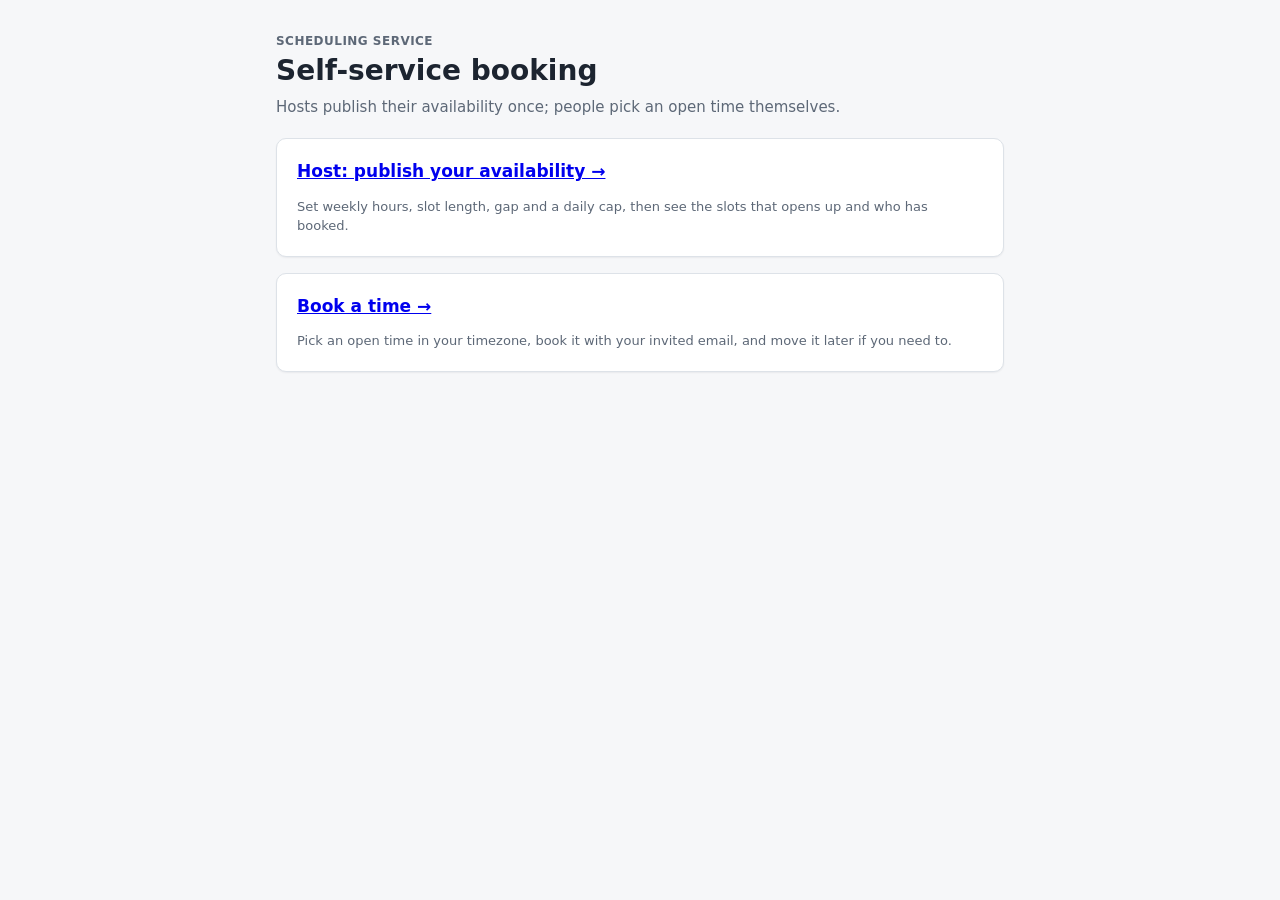
<file: src/main/resources/static/index.html>
<!doctype html>
<html lang="en">
<head>
  <meta charset="utf-8">
  <meta name="viewport" content="width=device-width, initial-scale=1">
  <title>Scheduling service</title>
  <link rel="stylesheet" href="css/app.css">
</head>
<body>
<main class="page">
  <header class="page-header">
    <p class="eyebrow">Scheduling service</p>
    <h1>Self-service booking</h1>
    <p class="lede">Hosts publish their availability once; people pick an open time themselves.</p>
  </header>
  <nav class="card">
    <h2><a href="host.html">Host: publish your availability &rarr;</a></h2>
    <p class="hint">Set weekly hours, slot length, gap and a daily cap, then see the slots that opens up and
      who has booked.</p>
  </nav>
  <nav class="card">
    <h2><a href="book.html?hosts=1">Book a time &rarr;</a></h2>
    <p class="hint">Pick an open time in your timezone, book it with your invited email, and move it later if
      you need to.</p>
  </nav>
</main>
</body>
</html>
</file>
<file: src/main/resources/static/css/app.css>
:root {
  --bg: #f6f7f9;
  --surface: #ffffff;
  --text: #1c2430;
  --muted: #5d6877;
  --border: #dde2e8;
  --accent: #2f5bea;
  --accent-text: #ffffff;
  --accent-soft: #e8eefd;
  --success: #1d7a46;
  --danger: #b42318;
  --danger-soft: #fdecea;
  --radius: 10px;
  --shadow: 0 1px 2px rgba(16, 24, 40, 0.06);
  color-scheme: light;
}

@media (prefers-color-scheme: dark) {
  :root {
    --bg: #11151b;
    --surface: #181e26;
    --text: #e6eaf0;
    --muted: #9aa5b3;
    --border: #2a333f;
    --accent: #7b9cff;
    --accent-text: #0e1420;
    --accent-soft: #1f2a44;
    --success: #5cc98b;
    --danger: #ff8a80;
    --danger-soft: #3a1d1b;
    --shadow: none;
    color-scheme: dark;
  }
}

* { box-sizing: border-box; }

body {
  margin: 0;
  background: var(--bg);
  color: var(--text);
  font: 15px/1.5 system-ui, -apple-system, "Segoe UI", Roboto, sans-serif;
}

.page {
  max-width: 760px;
  margin: 0 auto;
  padding: 32px 16px 64px;
}

.page-header { margin-bottom: 20px; }
h1 { font-size: 28px; line-height: 1.2; margin: 4px 0 8px; }
h2 { font-size: 17px; margin: 0 0 12px; }
h3 { font-size: 15px; margin: 20px 0 8px; }
.lede { color: var(--muted); margin: 0; max-width: 60ch; }
.eyebrow {
  margin: 0;
  font-size: 12px;
  font-weight: 600;
  letter-spacing: 0.04em;
  text-transform: uppercase;
  color: var(--muted);
}
.eyebrow.success { color: var(--success); }
.hint { color: var(--muted); font-size: 13px; margin: 6px 0 0; }

.card {
  background: var(--surface);
  border: 1px solid var(--border);
  border-radius: var(--radius);
  box-shadow: var(--shadow);
  padding: 20px;
  margin-bottom: 16px;
}

.section + .section {
  border-top: 1px solid var(--border);
  margin-top: 20px;
  padding-top: 20px;
}
.section-head {
  display: flex;
  align-items: baseline;
  justify-content: space-between;
  gap: 12px;
  flex-wrap: wrap;
  margin-bottom: 12px;
}
.section-head h2 { margin: 0; }

.grid { display: grid; gap: 16px; }
.grid-2 { grid-template-columns: repeat(2, minmax(0, 1fr)); }
.grid-3 { grid-template-columns: repeat(3, minmax(0, 1fr)); }

.field label { display: block; font-weight: 600; font-size: 13px; margin-bottom: 6px; }

input, select {
  font: inherit;
  color: inherit;
  background: var(--surface);
  border: 1px solid var(--border);
  border-radius: 8px;
  padding: 8px 10px;
  min-height: 38px;
  width: 100%;
}
input:focus-visible, select:focus-visible, button:focus-visible {
  outline: 2px solid var(--accent);
  outline-offset: 2px;
}

.with-unit { display: flex; align-items: center; gap: 8px; }
.with-unit .unit { color: var(--muted); font-size: 13px; }

.week { display: grid; gap: 4px; }
.day {
  display: grid;
  grid-template-columns: 150px 1fr;
  gap: 12px;
  align-items: start;
  padding: 10px 0;
  border-bottom: 1px solid var(--border);
}
.day:last-child { border-bottom: 0; }
.day-toggle {
  display: flex;
  align-items: center;
  gap: 10px;
  font-weight: 600;
  min-height: 38px;
  cursor: pointer;
}
.day-toggle input { width: 18px; height: 18px; min-height: 0; accent-color: var(--accent); }
.day-body { display: flex; flex-direction: column; align-items: flex-start; gap: 6px; }
.windows { list-style: none; margin: 0; padding: 0; display: grid; gap: 6px; }
.window { display: flex; align-items: center; gap: 8px; }
.window input { width: 130px; }
.dash { color: var(--muted); }
.unavailable { display: none; margin: 0; min-height: 38px; line-height: 38px; color: var(--muted); }
.day.is-off .unavailable { display: block; }
.day.is-off .windows { display: none; }

button { font: inherit; cursor: pointer; }
button:disabled { cursor: progress; opacity: 0.7; }
.primary {
  background: var(--accent);
  color: var(--accent-text);
  border: 0;
  border-radius: 8px;
  padding: 10px 18px;
  font-weight: 600;
  min-height: 42px;
}
.link-button {
  background: none;
  border: 0;
  padding: 4px 0;
  color: var(--accent);
  font-weight: 600;
  font-size: 13px;
}
.icon-button {
  background: none;
  border: 1px solid transparent;
  border-radius: 6px;
  color: var(--muted);
  width: 32px;
  height: 32px;
  font-size: 18px;
  line-height: 1;
}
.icon-button:hover { border-color: var(--border); color: var(--text); }

.actions {
  display: flex;
  align-items: center;
  gap: 16px;
  flex-wrap: wrap;
  margin-top: 24px;
}
.error {
  margin: 0;
  padding: 8px 12px;
  border-radius: 8px;
  background: var(--danger-soft);
  color: var(--danger);
  font-size: 14px;
}

.result h2 { font-size: 20px; margin: 4px 0; }
.summary { margin: 0; color: var(--muted); }
.summary strong { color: var(--text); }
.slot-days {
  display: grid;
  grid-template-columns: max-content 1fr;
  gap: 8px 16px;
  margin: 0;
}
.slot-days dt { font-weight: 600; line-height: 30px; }
.slot-days dd { margin: 0; display: flex; flex-wrap: wrap; gap: 6px; }
.chip {
  display: inline-block;
  padding: 4px 10px;
  border-radius: 999px;
  background: var(--accent-soft);
  color: var(--text);
  font-size: 13px;
  font-variant-numeric: tabular-nums;
}

@media (max-width: 600px) {
  .grid-2, .grid-3 { grid-template-columns: 1fr; }
  .day { grid-template-columns: 1fr; gap: 4px; }
  .window input { width: 112px; }
  .slot-days { grid-template-columns: 1fr; gap: 4px; }
  .slot-days dd { margin-bottom: 8px; }
}

/* ---- Booking page and host bookings ---- */
.page-wide { max-width: 1040px; }

.secondary {
  background: var(--surface);
  color: var(--text);
  border: 1px solid var(--border);
  border-radius: 8px;
  min-width: 38px;
  min-height: 34px;
  padding: 4px 10px;
}
.secondary:disabled { opacity: 0.4; cursor: default; }

.week-nav { display: flex; align-items: center; gap: 8px; }
.range { font-weight: 600; font-size: 14px; min-width: 150px; text-align: center; }

.days {
  display: grid;
  grid-template-columns: repeat(7, minmax(0, 1fr));
  gap: 10px;
}
.day-col { display: flex; flex-direction: column; gap: 6px; min-width: 0; }
.day-col h3 { margin: 0 0 4px; font-size: 13px; color: var(--muted); }
.slot {
  display: flex;
  flex-direction: column;
  align-items: center;
  gap: 2px;
  padding: 8px 4px;
  border: 1px solid var(--accent);
  border-radius: 8px;
  background: var(--surface);
  color: var(--accent);
  font-weight: 600;
  font-variant-numeric: tabular-nums;
}
.slot:hover:not(:disabled) { background: var(--accent-soft); }
.slot[aria-pressed="true"] { background: var(--accent); color: var(--accent-text); }
.slot:disabled { border-color: var(--border); color: var(--muted); cursor: not-allowed; }
.slot-hosts { font-size: 11px; font-weight: 500; opacity: 0.8; }

.banner { margin: 0 0 12px; padding: 8px 12px; border-radius: 8px; font-size: 14px; }
.banner-info { background: var(--accent-soft); color: var(--text); }
.banner-warn { background: #fff4e5; color: #8a4b00; }
.banner-error { background: var(--danger-soft); color: var(--danger); }

table.bookings { width: 100%; border-collapse: collapse; font-size: 14px; margin-top: 8px; }
table.bookings th {
  text-align: left;
  font-size: 12px;
  color: var(--muted);
  font-weight: 600;
  padding: 6px 8px;
  border-bottom: 1px solid var(--border);
}
table.bookings td { padding: 8px; border-bottom: 1px solid var(--border); vertical-align: top; }
table.bookings .hint { margin: 0; }
.nowrap { white-space: nowrap; }
.chip-warn { background: #fff4e5; color: #8a4b00; }

@media (prefers-color-scheme: dark) {
  .banner-warn, .chip-warn { background: #3a2a12; color: #ffc46b; }
}

@media (max-width: 760px) {
  .days { grid-template-columns: repeat(2, minmax(0, 1fr)); }
}
@media (max-width: 420px) {
  .days { grid-template-columns: 1fr; }
  .range { min-width: 0; }
}
</file>
